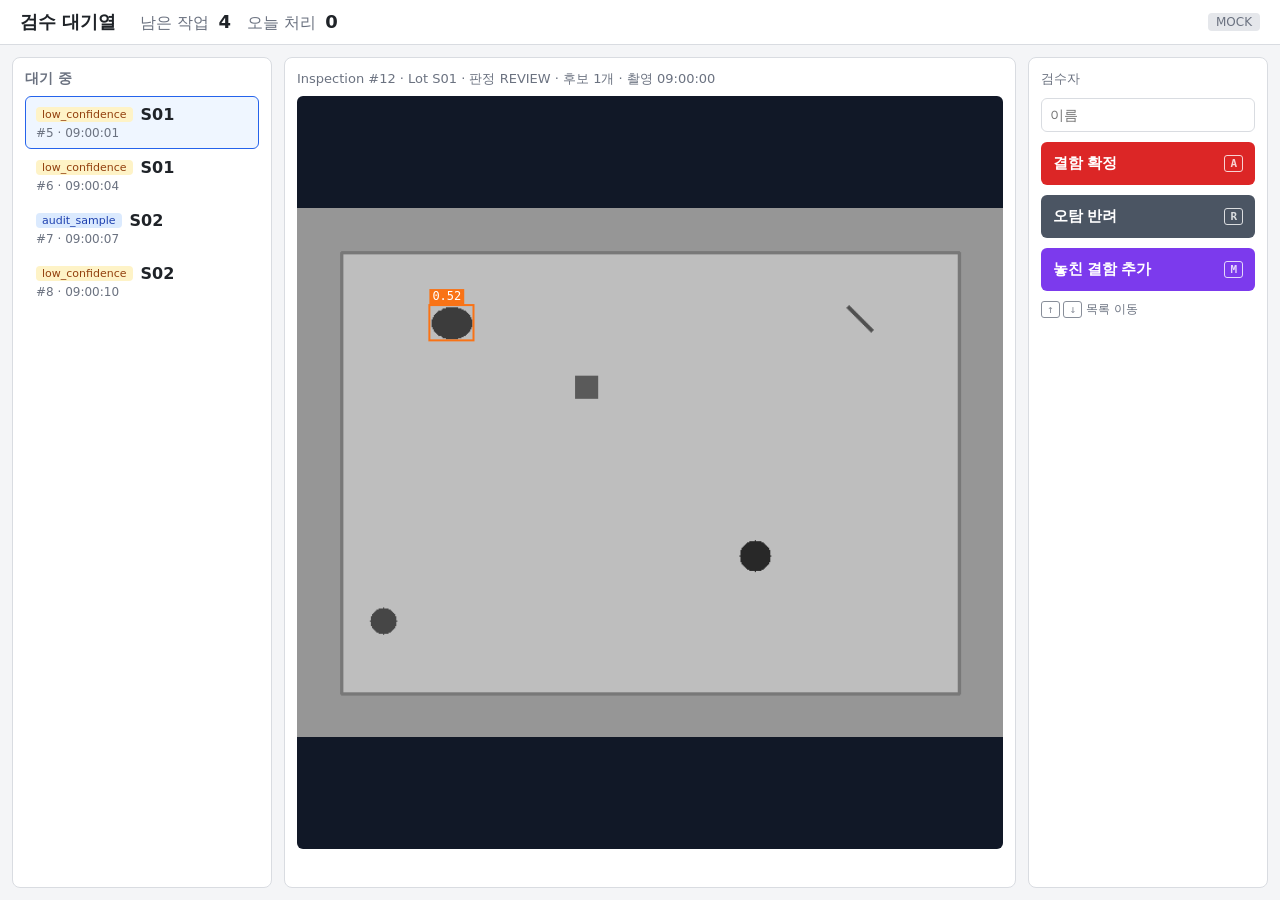
<file: app/web/review.html>
<!DOCTYPE html>
<html lang="ko">
<head>
  <meta charset="utf-8">
  <meta name="viewport" content="width=device-width, initial-scale=1">
  <title>Review Queue · Defect-to-Action</title>
  <link rel="icon" href="data:,">
  <link rel="stylesheet" href="review.css">
</head>
<body>
  <header class="topbar">
    <h1>검수 대기열</h1>
    <div class="stats">
      <span>남은 작업 <strong id="stat-pending">0</strong></span>
      <span>오늘 처리 <strong id="stat-done-today">0</strong></span>
    </div>
    <span id="mode-badge" class="mode-badge"></span>
  </header>

  <main class="layout">
    <!-- Pending review tasks -->
    <aside class="panel list-panel">
      <h2>대기 중</h2>
      <ul id="task-list" class="task-list"></ul>
      <p id="empty-message" class="empty" hidden>대기 중인 작업이 없습니다.</p>
    </aside>

    <!-- Inspection image with candidate defect boxes -->
    <section class="panel viewer-panel">
      <div id="viewer-meta" class="viewer-meta"></div>
      <div class="canvas-wrap">
        <canvas id="viewer"></canvas>
        <p id="image-error" class="image-error" role="alert" hidden>
          이미지를 불러오지 못했습니다.<br>
          목록에서 이 작업을 다시 누르면 재시도합니다.
        </p>
      </div>
      <p id="draw-hint" class="draw-hint" hidden>드래그로 박스를 그리고 <kbd>Enter</kbd>로 확정 · <kbd>Esc</kbd>로 취소</p>
    </section>

    <!-- Reviewer decision -->
    <aside class="panel decision-panel">
      <label for="reviewer">검수자</label>
      <input id="reviewer" type="text" placeholder="이름" autocomplete="off">
      <button id="btn-confirm" class="btn confirm" type="button"><span id="label-confirm">결함 확정</span> <kbd>A</kbd></button>
      <button id="btn-reject" class="btn reject" type="button"
              title="후보 결함을 오탐으로 기록합니다 (재학습 후보로 표시)">오탐 반려 <kbd>R</kbd></button>
      <button id="btn-missed" class="btn missed" type="button"
              title="모델이 놓친 결함을 직접 박스로 그려 추가합니다">놓친 결함 추가 <kbd>M</kbd></button>
      <p class="shortcut-help"><kbd>↑</kbd> <kbd>↓</kbd> 목록 이동</p>
      <div id="notice" class="notice" role="status" hidden></div>
    </aside>
  </main>

  <script src="review.js"></script>
</body>
</html>
</file>
<file: app/web/review.css>
/* Review queue screen. Plain CSS, no framework. */

:root {
  --bg: #f4f5f7;
  --panel: #ffffff;
  --border: #d9dce1;
  --text: #1f2328;
  --muted: #6b7280;
  --accent: #2563eb;
  --low-conf-bg: #fef3c7;
  --low-conf-fg: #92400e;
  --audit-bg: #dbeafe;
  --audit-fg: #1e40af;
  --confirm: #dc2626;
  --ok-verdict: #16a34a;
  --reject: #4b5563;
  --missed: #7c3aed;
}

* { box-sizing: border-box; }

body {
  margin: 0;
  font-family: system-ui, -apple-system, "Segoe UI", "Malgun Gothic", sans-serif;
  background: var(--bg);
  color: var(--text);
  height: 100vh;
  display: flex;
  flex-direction: column;
}

/* --- Top summary bar --- */
.topbar {
  display: flex;
  align-items: center;
  gap: 24px;
  padding: 10px 20px;
  background: var(--panel);
  border-bottom: 1px solid var(--border);
}
.topbar h1 { font-size: 18px; margin: 0; }
.stats { display: flex; gap: 16px; color: var(--muted); }
.stats strong { color: var(--text); font-size: 18px; margin-left: 4px; }
.mode-badge {
  margin-left: auto;
  font-size: 12px;
  padding: 2px 8px;
  border-radius: 4px;
  background: #e5e7eb;
  color: var(--muted);
}
.mode-badge:empty { display: none; }

/* --- Three-column layout: list | image | decision --- */
.layout {
  flex: 1;
  min-height: 0;
  display: grid;
  /* minmax(0, ...) lets the viewer shrink below the canvas's current size;
     plain 1fr/auto would be held open by the canvas and never shrink. */
  grid-template-columns: 260px minmax(0, 1fr) 240px;
  grid-template-rows: minmax(0, 1fr);
  gap: 12px;
  padding: 12px;
}
.panel {
  background: var(--panel);
  border: 1px solid var(--border);
  border-radius: 8px;
  padding: 12px;
  min-height: 0;
}
.panel h2 { font-size: 14px; margin: 0 0 8px; color: var(--muted); }

/* --- Task list --- */
.list-panel { display: flex; flex-direction: column; }
.task-list { list-style: none; margin: 0; padding: 0; overflow-y: auto; }
.task-item {
  padding: 8px 10px;
  border: 1px solid transparent;
  border-radius: 6px;
  cursor: pointer;
  display: grid;
  grid-template-columns: auto 1fr;
  gap: 2px 8px;
  align-items: center;
}
.task-item:hover { background: #f9fafb; }
.task-item.selected { border-color: var(--accent); background: #eff6ff; }
.task-item .lot { font-weight: 600; }
.task-item .time { grid-column: 1 / -1; font-size: 12px; color: var(--muted); }

.badge {
  font-size: 11px;
  padding: 1px 6px;
  border-radius: 4px;
  white-space: nowrap;
}
.badge.low_confidence { background: var(--low-conf-bg); color: var(--low-conf-fg); }
.badge.audit_sample { background: var(--audit-bg); color: var(--audit-fg); }

.empty { color: var(--muted); font-size: 14px; }

/* --- Image viewer --- */
.viewer-panel { display: flex; flex-direction: column; min-width: 0; }
.viewer-meta { font-size: 13px; color: var(--muted); margin-bottom: 8px; min-height: 18px; }
.canvas-wrap {
  flex: 1;
  min-height: 0;
  min-width: 0;
  display: flex;
  align-items: center;
  justify-content: center;
  background: #111827;
  border-radius: 6px;
  overflow: hidden;
}

.image-error {
  margin: 0;
  padding: 16px;
  text-align: center;
  font-size: 14px;
  line-height: 1.6;
  color: #fca5a5;
}
#viewer { display: block; }
#viewer.drawing { cursor: crosshair; touch-action: none; }
.draw-hint { margin: 8px 0 0; font-size: 13px; color: var(--missed); }
/* Reserve the hint's space so toggling it never resizes the canvas mid-drag. */
.draw-hint[hidden] { display: block; visibility: hidden; }

/* --- Decision panel --- */
.decision-panel { display: flex; flex-direction: column; gap: 10px; }
.decision-panel label { font-size: 13px; color: var(--muted); }
.decision-panel input {
  padding: 8px;
  border: 1px solid var(--border);
  border-radius: 6px;
  font-size: 14px;
}
.btn {
  padding: 12px;
  border: none;
  border-radius: 6px;
  font-size: 15px;
  font-weight: 600;
  color: #fff;
  cursor: pointer;
  display: flex;
  justify-content: space-between;
  align-items: center;
}
.btn:disabled { opacity: 0.4; cursor: not-allowed; }
.btn.confirm { background: var(--confirm); }
.btn.confirm.ok-verdict { background: var(--ok-verdict); }
.btn.reject { background: var(--reject); }
.btn.missed { background: var(--missed); }
.btn.missed.active { outline: 3px solid #c4b5fd; outline-offset: 2px; }

kbd {
  font-family: ui-monospace, monospace;
  font-size: 11px;
  padding: 1px 5px;
  border-radius: 3px;
  border: 1px solid currentColor;
  opacity: 0.8;
}
.shortcut-help { font-size: 12px; color: var(--muted); margin: 0; }

.notice {
  font-size: 13px;
  padding: 8px;
  border-radius: 6px;
  background: #fef2f2;
  color: #991b1b;
}
</file>
